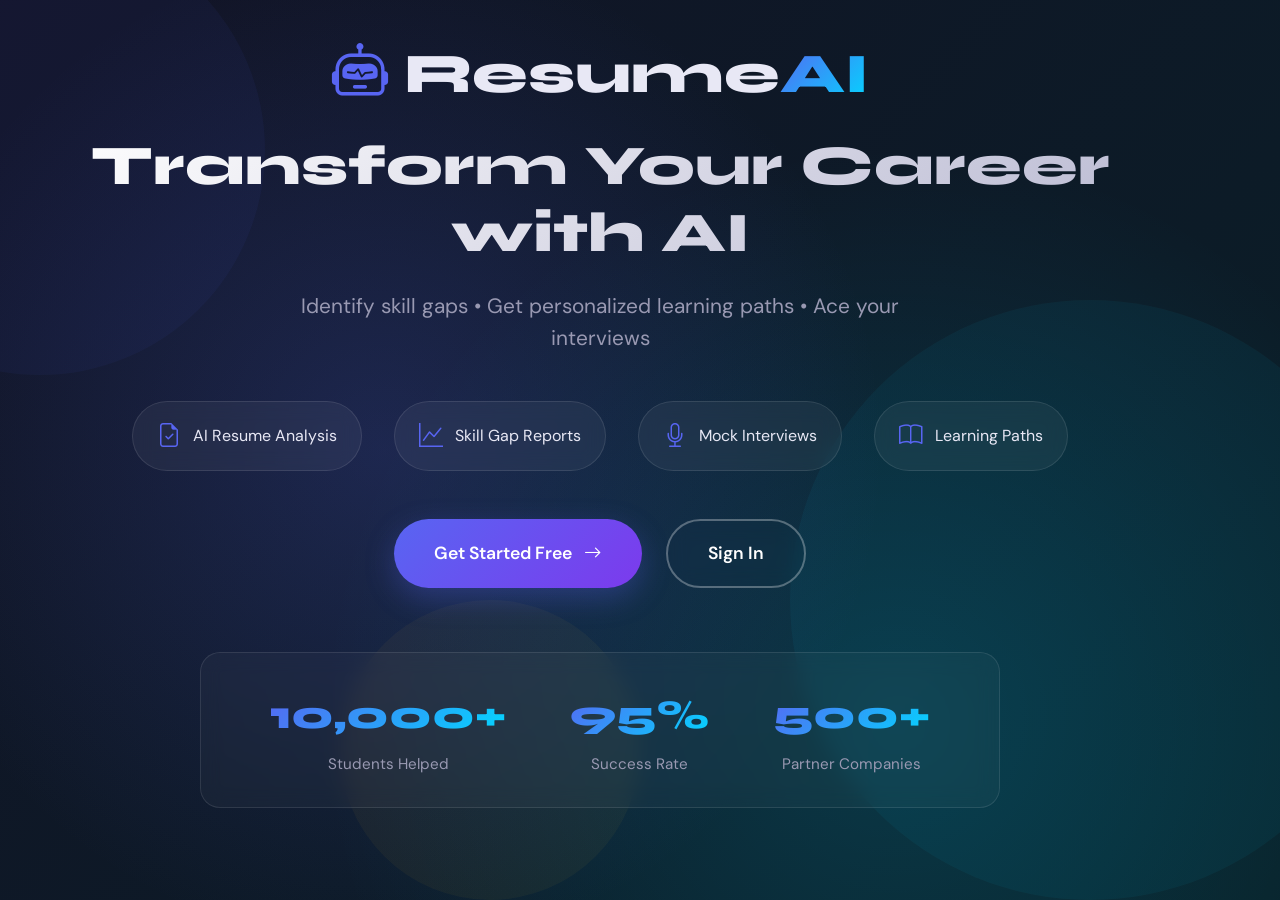
<file: index-enhanced.html>
<!DOCTYPE html>
<html lang="en">
<head>
  <meta charset="UTF-8">
  <meta name="viewport" content="width=device-width, initial-scale=1.0">
  <title>ResumeAI - Career Intelligence Platform</title>
  <link href="https://cdn.jsdelivr.net/npm/bootstrap@5.3.3/dist/css/bootstrap.min.css" rel="stylesheet">
  <link href="https://fonts.googleapis.com/css2?family=Syne:wght@400;600;700;800&family=DM+Sans:wght@300;400;500&display=swap" rel="stylesheet">
  <link href="https://cdn.jsdelivr.net/npm/bootstrap-icons@1.11.3/font/bootstrap-icons.min.css" rel="stylesheet">
  <link rel="stylesheet" href="style-enhanced.css">
</head>
<body>

<!-- ══════════════════════════════════════════════════════
     LANDING PAGE - First Page with Background
═══════════════════════════════════════════════════════ -->
<div id="landing-page" class="page landing-wrap active">
  <div class="landing-bg"></div>
  <div class="landing-overlay"></div>
  
  <div class="landing-content">
    <div class="landing-hero">
      <div class="landing-logo">
        <i class="bi bi-robot"></i>
        <span>Resume<span class="accent">AI</span></span>
      </div>
      <h1 class="landing-title">Transform Your Career with AI</h1>
      <p class="landing-subtitle">Identify skill gaps • Get personalized learning paths • Ace your interviews</p>
      
      <div class="landing-features">
        <div class="feature-item">
          <i class="bi bi-file-earmark-check"></i>
          <span>AI Resume Analysis</span>
        </div>
        <div class="feature-item">
          <i class="bi bi-graph-up"></i>
          <span>Skill Gap Reports</span>
        </div>
        <div class="feature-item">
          <i class="bi bi-mic"></i>
          <span>Mock Interviews</span>
        </div>
        <div class="feature-item">
          <i class="bi bi-book"></i>
          <span>Learning Paths</span>
        </div>
      </div>
      
      <div class="landing-actions">
        <button class="btn-landing-primary" onclick="showPage('register-page')">
          Get Started Free <i class="bi bi-arrow-right ms-2"></i>
        </button>
        <button class="btn-landing-secondary" onclick="showPage('login-page')">
          Sign In
        </button>
      </div>
      
      <div class="landing-stats">
        <div class="stat-item">
          <div class="stat-num">10,000+</div>
          <div class="stat-label">Students Helped</div>
        </div>
        <div class="stat-item">
          <div class="stat-num">95%</div>
          <div class="stat-label">Success Rate</div>
        </div>
        <div class="stat-item">
          <div class="stat-num">500+</div>
          <div class="stat-label">Partner Companies</div>
        </div>
      </div>
    </div>
  </div>
</div>

<!-- ══════════════════════════════════════════════════════
     REGISTER PAGE
═══════════════════════════════════════════════════════ -->
<div id="register-page" class="page auth-wrap">
  <div class="auth-glow"></div>
  
  <div class="auth-back-btn" onclick="showPage('landing-page')">
    <i class="bi bi-arrow-left me-2"></i> Back
  </div>
  
  <div class="mb-4 text-center fade-in">
    <div class="auth-logo">Resume<span>AI</span></div>
    <p style="color:var(--muted); font-size:.85rem">Career Intelligence Platform</p>
  </div>

  <div class="auth-card fade-in-2">
    <h2>Create Your Account</h2>
    <p class="sub">Start your AI-powered career journey today</p>

    <div class="form-group">
      <label>Full Name</label>
      <input class="form-control-dark" id="reg-name" type="text" placeholder="Enter Your Name"/>
    </div>

    <div class="form-group">
      <label>Email</label>
      <input class="form-control-dark" id="reg-email" type="email" placeholder="you@example.com"/>
    </div>

    <div class="form-group">
      <label>Password</label>
      <input class="form-control-dark" id="reg-pass" type="password" placeholder="••••••••"/>
    </div>

    <div class="form-group">
      <label>Confirm Password</label>
      <input class="form-control-dark" id="reg-confirm" type="password" placeholder="••••••••"/>
    </div>

    <div class="err-msg" id="reg-err">
      <i class="bi bi-exclamation-circle me-1"></i>
      <span id="reg-err-text"></span>
    </div>

    <button class="btn-primary-dark" onclick="handleRegister()">
      Create Account <i class="bi bi-arrow-right ms-1"></i>
    </button>

    <p class="auth-switch">
      Already have an account?
      <a onclick="showPage('login-page')">Sign in</a>
    </p>
  </div>
</div>

<!-- ══════════════════════════════════════════════════════
     LOGIN PAGE
═══════════════════════════════════════════════════════ -->
<div id="login-page" class="page auth-wrap">
  <div class="auth-glow"></div>
  
  <div class="auth-back-btn" onclick="showPage('landing-page')">
    <i class="bi bi-arrow-left me-2"></i> Back
  </div>

  <div class="mb-4 text-center fade-in">
    <div class="auth-logo">Resume<span>AI</span></div>
    <p style="color:var(--muted); font-size:.85rem">Career Intelligence Platform</p>
  </div>

  <div class="auth-card fade-in-2">
    <h2>Welcome Back</h2>
    <p class="sub">Sign in to continue your journey</p>

    <div class="form-group">
      <label>Email</label>
      <input class="form-control-dark" id="login-email" type="email" placeholder="you@example.com"/>
    </div>

    <div class="form-group">
      <label>Password</label>
      <input class="form-control-dark" id="login-pass" type="password" placeholder="••••••••"/>
    </div>

    <div class="err-msg" id="login-err">
      <i class="bi bi-exclamation-circle me-1"></i> Invalid credentials. Try again.
    </div>

    <button class="btn-primary-dark" onclick="handleLogin()">
      Sign In <i class="bi bi-arrow-right ms-1"></i>
    </button>

    <p class="auth-switch">
      Don't have an account?
      <a onclick="showPage('register-page')">Create account</a>
    </p>
    
    <div class="admin-login-link">
      <small>
        <a onclick="showAdminLogin()">Admin Login</a>
      </small>
    </div>
  </div>
</div>

<!-- ══════════════════════════════════════════════════════
     MAIN APP
═══════════════════════════════════════════════════════ -->
<div id="app-page" class="page">
  <div class="sidebar-overlay" id="sidebar-overlay" onclick="closeSidebar()"></div>

  <div class="topbar">
    <span class="topbar-logo">ResumeAI</span>
    <button class="topbar-toggle" onclick="toggleSidebar()">
      <i class="bi bi-list"></i>
    </button>
  </div>

  <aside class="sidebar" id="sidebar">
    <div class="sidebar-logo">Resume<span>AI</span></div>

    <nav class="nav-section">
      <div class="nav-label">Menu</div>

      <a class="nav-item active" onclick="showScreen('dashboard')">
        <i class="bi bi-grid"></i> Dashboard
      </a>
      <a class="nav-item" onclick="showScreen('upload')">
        <i class="bi bi-cloud-upload"></i> Upload Resume
      </a>
      <a class="nav-item" onclick="showScreen('skills')">
        <i class="bi bi-bar-chart"></i> Skill Report
      </a>
      <a class="nav-item" onclick="showScreen('learning')">
        <i class="bi bi-book"></i> Learning Path
      </a>
      <a class="nav-item" onclick="showScreen('interview')">
        <i class="bi bi-mic"></i> Mock Interview
      </a>
      <a class="nav-item" onclick="showScreen('pricing')" id="nav-pricing">
        <i class="bi bi-credit-card"></i> Pricing
      </a>
      <a class="nav-item" onclick="showScreen('admin')" id="nav-admin" style="display:none">
        <i class="bi bi-shield-check"></i> Admin Dashboard
      </a>
    </nav>

    <div class="sidebar-bottom">
      <button class="btn-logout" onclick="logout()">
        <i class="bi bi-box-arrow-left"></i> Logout
      </button>
    </div>
  </aside>

  <main class="main-content">
    <!-- Dashboard, Upload, Skills, Learning, Interview screens stay the same -->
    <!-- Adding new Pricing and Admin screens -->
    
    <!-- ════════════════════════════════
         PRICING SCREEN
    ═════════════════════════════════ -->
    <div class="screen" id="screen-pricing">
      <div class="fade-in">
        <div class="page-title">Choose Your Plan</div>
        <div class="page-sub">Unlock your career potential with our premium features</div>
      </div>

      <div class="subscription-status" id="subscription-status">
        <!-- Dynamic subscription status -->
      </div>

      <div class="pricing-grid fade-in-2">
        <div class="pricing-card">
          <div class="pricing-header">
            <h3>Basic</h3>
            <div class="pricing-price">
              <span class="currency">₹</span>
              <span class="amount">499</span>
              <span class="period">/month</span>
            </div>
          </div>
          <ul class="pricing-features">
            <li><i class="bi bi-check-circle"></i> Resume Analysis</li>
            <li><i class="bi bi-check-circle"></i> Skill Gap Report</li>
            <li><i class="bi bi-check-circle"></i> 5 Mock Interviews</li>
            <li><i class="bi bi-check-circle"></i> Basic Learning Path</li>
            <li><i class="bi bi-check-circle"></i> Email Support</li>
          </ul>
          <button class="btn-pricing" onclick="selectPlan('basic', 499)">
            Get Started
          </button>
        </div>

        <div class="pricing-card popular">
          <div class="popular-badge">Most Popular</div>
          <div class="pricing-header">
            <h3>Professional</h3>
            <div class="pricing-price">
              <span class="currency">₹</span>
              <span class="amount">999</span>
              <span class="period">/3 months</span>
            </div>
          </div>
          <ul class="pricing-features">
            <li><i class="bi bi-check-circle"></i> Everything in Basic</li>
            <li><i class="bi bi-check-circle"></i> Unlimited Mock Interviews</li>
            <li><i class="bi bi-check-circle"></i> AI Interview Feedback</li>
            <li><i class="bi bi-check-circle"></i> Personalized Learning Path</li>
            <li><i class="bi bi-check-circle"></i> Priority Support</li>
            <li><i class="bi bi-check-circle"></i> ATS Resume Optimization</li>
          </ul>
          <button class="btn-pricing" onclick="selectPlan('pro', 999)">
            Get Professional
          </button>
        </div>

        <div class="pricing-card">
          <div class="pricing-header">
            <h3>Premium</h3>
            <div class="pricing-price">
              <span class="currency">₹</span>
              <span class="amount">1999</span>
              <span class="period">/6 months</span>
            </div>
          </div>
          <ul class="pricing-features">
            <li><i class="bi bi-check-circle"></i> Everything in Professional</li>
            <li><i class="bi bi-check-circle"></i> One-on-One Mentorship</li>
            <li><i class="bi bi-check-circle"></i> Company-Specific Prep</li>
            <li><i class="bi bi-check-circle"></i> Project Review & Guidance</li>
            <li><i class="bi bi-check-circle"></i> 24/7 Support</li>
            <li><i class="bi bi-check-circle"></i> Placement Assistance</li>
            <li><i class="bi bi-check-circle"></i> Certificate</li>
          </ul>
          <button class="btn-pricing" onclick="selectPlan('premium', 1999)">
            Get Premium
          </button>
        </div>
      </div>

      <div class="payment-methods fade-in-3">
        <div class="payment-title">We Accept</div>
        <div class="payment-icons">
          <div class="payment-icon">
            <i class="bi bi-credit-card"></i>
            <span>Credit Card</span>
          </div>
          <div class="payment-icon">
            <i class="bi bi-wallet2"></i>
            <span>Debit Card</span>
          </div>
          <div class="payment-icon">
            <i class="bi bi-bank"></i>
            <span>Net Banking</span>
          </div>
          <div class="payment-icon">
            <i class="bi bi-phone"></i>
            <span>UPI</span>
          </div>
        </div>
      </div>
    </div>

    <!-- ════════════════════════════════
         ADMIN DASHBOARD SCREEN
    ═════════════════════════════════ -->
    <div class="screen" id="screen-admin">
      <div class="fade-in">
        <div class="page-title">Admin Dashboard</div>
        <div class="page-sub">Platform analytics and user management</div>
      </div>

      <div class="admin-stats-grid fade-in-2">
        <div class="admin-stat-card">
          <div class="admin-stat-icon" style="background: linear-gradient(135deg, #667eea 0%, #764ba2 100%);">
            <i class="bi bi-people"></i>
          </div>
          <div class="admin-stat-content">
            <div class="admin-stat-value" id="admin-total-users">0</div>
            <div class="admin-stat-label">Total Users</div>
          </div>
        </div>
        
        <div class="admin-stat-card">
          <div class="admin-stat-icon" style="background: linear-gradient(135deg, #f093fb 0%, #f5576c 100%);">
            <i class="bi bi-file-earmark-text"></i>
          </div>
          <div class="admin-stat-content">
            <div class="admin-stat-value" id="admin-total-resumes">0</div>
            <div class="admin-stat-label">Resumes Analyzed</div>
          </div>
        </div>
        
        <div class="admin-stat-card">
          <div class="admin-stat-icon" style="background: linear-gradient(135deg, #4facfe 0%, #00f2fe 100%);">
            <i class="bi bi-currency-rupee"></i>
          </div>
          <div class="admin-stat-content">
            <div class="admin-stat-value" id="admin-total-revenue">₹0</div>
            <div class="admin-stat-label">Total Revenue</div>
          </div>
        </div>
        
        <div class="admin-stat-card">
          <div class="admin-stat-icon" style="background: linear-gradient(135deg, #43e97b 0%, #38f9d7 100%);">
            <i class="bi bi-check-circle"></i>
          </div>
          <div class="admin-stat-content">
            <div class="admin-stat-value" id="admin-active-subs">0</div>
            <div class="admin-stat-label">Active Subscriptions</div>
          </div>
        </div>
      </div>

      <div class="row g-3 mt-3">
        <div class="col-md-6">
          <div class="card-dark">
            <h5 class="heading mb-3">Recent Users</h5>
            <div id="admin-recent-users" class="admin-users-list">
              <!-- Dynamic content -->
            </div>
          </div>
        </div>
        
        <div class="col-md-6">
          <div class="card-dark">
            <h5 class="heading mb-3">Revenue by Plan</h5>
            <div id="admin-revenue-chart">
              <!-- Dynamic content -->
            </div>
          </div>
        </div>
      </div>

      <div class="card-dark mt-3">
        <h5 class="heading mb-3">Common Skill Gaps</h5>
        <div id="admin-skill-gaps" class="skill-gaps-grid">
          <!-- Dynamic content -->
        </div>
      </div>
    </div>

  </main>
</div>

<!-- Payment Modal -->
<div class="modal fade" id="paymentModal" tabindex="-1">
  <div class="modal-dialog modal-dialog-centered">
    <div class="modal-content bg-dark-custom">
      <div class="modal-header border-0">
        <h5 class="modal-title">Complete Payment</h5>
        <button type="button" class="btn-close btn-close-white" data-bs-dismiss="modal"></button>
      </div>
      <div class="modal-body">
        <div class="payment-summary">
          <div class="d-flex justify-content-between mb-3">
            <span>Plan:</span>
            <strong id="payment-plan-name">Professional</strong>
          </div>
          <div class="d-flex justify-content-between mb-3">
            <span>Amount:</span>
            <strong id="payment-amount">₹999</strong>
          </div>
          <hr style="border-color: rgba(255,255,255,0.1)">
          <div class="payment-methods-select">
            <label class="mb-2">Select Payment Method</label>
            <select class="select-dark" id="payment-method-select">
              <option value="razorpay">Razorpay (All Methods)</option>
              <option value="card">Credit/Debit Card</option>
              <option value="upi">UPI</option>
              <option value="netbanking">Net Banking</option>
            </select>
          </div>
        </div>
      </div>
      <div class="modal-footer border-0">
        <button type="button" class="btn-next-q" data-bs-dismiss="modal">Cancel</button>
        <button type="button" class="btn-primary-dark" onclick="processPayment()">
          <i class="bi bi-lock me-2"></i>Pay Securely
        </button>
      </div>
    </div>
  </div>
</div>

<script src="https://cdn.jsdelivr.net/npm/bootstrap@5.3.3/dist/js/bootstrap.bundle.min.js"></script>
<script src="script-enhanced.js"></script>

</body>
</html>
</file>
<file: style-enhanced.css>
/* ═══════════════════════════════════════════════════════
   ResumeAI - Enhanced Styles with Images & Animations
═══════════════════════════════════════════════════════ */

:root {
  --bg: #0a0a0f;
  --bg-card: #13131f;
  --bg-light: #1a1a2e;
  --text: #e8e8f5;
  --muted: #9999b2;
  --accent: #5865f2;
  --accent2: #00d9ff;
  --accent3: #ffaa00;
  --success: #00e676;
  --danger: #ff4444;
  --warning: #ffaa00;
}

* {
  margin: 0;
  padding: 0;
  box-sizing: border-box;
}

body {
  font-family: 'DM Sans', sans-serif;
  background: var(--bg);
  color: var(--text);
  overflow-x: hidden;
}

/* ═══════════════════════════════════════════════════════
   LANDING PAGE - Hero Section with Background
═══════════════════════════════════════════════════════ */

.landing-wrap {
  min-height: 100vh;
  position: relative;
  overflow: hidden;
  display: flex;
  align-items: center;
  justify-content: center;
}

.landing-bg {
  position: absolute;
  top: 0;
  left: 0;
  width: 100%;
  height: 100%;
  background: 
    linear-gradient(135deg, rgba(88, 101, 242, 0.1) 0%, rgba(0, 217, 255, 0.1) 100%),
    url('data:image/svg+xml,<svg xmlns="http://www.w3.org/2000/svg" viewBox="0 0 1200 600"><rect fill="%230a0a0f" width="1200" height="600"/><g fill-opacity="0.05"><circle fill="%235865f2" cx="200" cy="100" r="150"/><circle fill="%2300d9ff" cx="900" cy="400" r="200"/><circle fill="%23ffaa00" cx="500" cy="500" r="100"/></g></svg>');
  background-size: cover;
  background-position: center;
  z-index: 0;
  animation: bgFloat 20s ease-in-out infinite;
}

@keyframes bgFloat {
  0%, 100% { transform: scale(1) translateY(0); }
  50% { transform: scale(1.05) translateY(-20px); }
}

.landing-overlay {
  position: absolute;
  top: 0;
  left: 0;
  width: 100%;
  height: 100%;
  background: radial-gradient(circle at 30% 50%, rgba(88, 101, 242, 0.2) 0%, transparent 50%),
              radial-gradient(circle at 70% 80%, rgba(0, 217, 255, 0.15) 0%, transparent 50%);
  z-index: 1;
}

.landing-content {
  position: relative;
  z-index: 2;
  width: 100%;
  max-width: 1200px;
  padding: 2rem;
}

.landing-hero {
  text-align: center;
}

.landing-logo {
  font-size: 3.5rem;
  font-weight: 800;
  font-family: 'Syne', sans-serif;
  margin-bottom: 1rem;
  display: flex;
  align-items: center;
  justify-content: center;
  gap: 1rem;
}

.landing-logo i {
  color: var(--accent);
  animation: robotPulse 2s ease-in-out infinite;
}

@keyframes robotPulse {
  0%, 100% { transform: scale(1); }
  50% { transform: scale(1.1); }
}

.landing-logo .accent {
  background: linear-gradient(135deg, var(--accent) 0%, var(--accent2) 100%);
  -webkit-background-clip: text;
  -webkit-text-fill-color: transparent;
  background-clip: text;
}

.landing-title {
  font-size: 3.5rem;
  font-weight: 800;
  font-family: 'Syne', sans-serif;
  margin-bottom: 1.5rem;
  background: linear-gradient(135deg, #fff 0%, #b8b8d1 100%);
  -webkit-background-clip: text;
  -webkit-text-fill-color: transparent;
  background-clip: text;
  line-height: 1.2;
}

.landing-subtitle {
  font-size: 1.3rem;
  color: var(--muted);
  margin-bottom: 3rem;
  max-width: 700px;
  margin-left: auto;
  margin-right: auto;
}

.landing-features {
  display: flex;
  gap: 2rem;
  justify-content: center;
  flex-wrap: wrap;
  margin-bottom: 3rem;
}

.feature-item {
  display: flex;
  align-items: center;
  gap: 0.75rem;
  padding: 1rem 1.5rem;
  background: rgba(255, 255, 255, 0.05);
  border-radius: 50px;
  border: 1px solid rgba(255, 255, 255, 0.1);
  backdrop-filter: blur(10px);
  transition: all 0.3s ease;
}

.feature-item:hover {
  background: rgba(88, 101, 242, 0.2);
  border-color: var(--accent);
  transform: translateY(-3px);
}

.feature-item i {
  font-size: 1.5rem;
  color: var(--accent);
}

.landing-actions {
  display: flex;
  gap: 1.5rem;
  justify-content: center;
  margin-bottom: 4rem;
  flex-wrap: wrap;
}

.btn-landing-primary {
  background: linear-gradient(135deg, var(--accent) 0%, #7c3aed 100%);
  color: white;
  border: none;
  padding: 1.2rem 2.5rem;
  font-size: 1.1rem;
  font-weight: 600;
  border-radius: 50px;
  cursor: pointer;
  transition: all 0.3s ease;
  box-shadow: 0 10px 30px rgba(88, 101, 242, 0.3);
}

.btn-landing-primary:hover {
  transform: translateY(-3px);
  box-shadow: 0 15px 40px rgba(88, 101, 242, 0.5);
}

.btn-landing-secondary {
  background: transparent;
  color: white;
  border: 2px solid rgba(255, 255, 255, 0.3);
  padding: 1.2rem 2.5rem;
  font-size: 1.1rem;
  font-weight: 600;
  border-radius: 50px;
  cursor: pointer;
  transition: all 0.3s ease;
  backdrop-filter: blur(10px);
}

.btn-landing-secondary:hover {
  border-color: var(--accent);
  background: rgba(88, 101, 242, 0.1);
  transform: translateY(-3px);
}

.landing-stats {
  display: flex;
  gap: 4rem;
  justify-content: center;
  flex-wrap: wrap;
  padding: 2rem;
  background: rgba(255, 255, 255, 0.03);
  border-radius: 20px;
  border: 1px solid rgba(255, 255, 255, 0.1);
  backdrop-filter: blur(10px);
  max-width: 800px;
  margin: 0 auto;
}

.stat-item {
  text-align: center;
}

.stat-num {
  font-size: 2.5rem;
  font-weight: 800;
  font-family: 'Syne', sans-serif;
  background: linear-gradient(135deg, var(--accent) 0%, var(--accent2) 100%);
  -webkit-background-clip: text;
  -webkit-text-fill-color: transparent;
  background-clip: text;
}

.stat-label {
  color: var(--muted);
  font-size: 0.95rem;
  margin-top: 0.5rem;
}

/* ═══════════════════════════════════════════════════════
   AUTH PAGES - Enhanced
═══════════════════════════════════════════════════════ */

.auth-wrap {
  min-height: 100vh;
  display: flex;
  flex-direction: column;
  align-items: center;
  justify-content: center;
  padding: 2rem;
  position: relative;
  background: linear-gradient(135deg, #0a0a0f 0%, #1a0f2e 100%);
}

.auth-back-btn {
  position: absolute;
  top: 2rem;
  left: 2rem;
  color: var(--muted);
  cursor: pointer;
  transition: all 0.3s ease;
  font-size: 1rem;
  z-index: 10;
}

.auth-back-btn:hover {
  color: var(--accent);
  transform: translateX(-3px);
}

.auth-glow {
  position: absolute;
  width: 600px;
  height: 600px;
  background: radial-gradient(circle, rgba(88, 101, 242, 0.3) 0%, transparent 70%);
  border-radius: 50%;
  filter: blur(80px);
  top: 50%;
  left: 50%;
  transform: translate(-50%, -50%);
  animation: glowPulse 4s ease-in-out infinite;
}

@keyframes glowPulse {
  0%, 100% { opacity: 0.5; transform: translate(-50%, -50%) scale(1); }
  50% { opacity: 0.8; transform: translate(-50%, -50%) scale(1.1); }
}

.auth-logo {
  font-size: 2.5rem;
  font-weight: 800;
  font-family: 'Syne', sans-serif;
  color: white;
}

.auth-logo span {
  background: linear-gradient(135deg, var(--accent) 0%, var(--accent2) 100%);
  -webkit-background-clip: text;
  -webkit-text-fill-color: transparent;
  background-clip: text;
}

.auth-card {
  background: rgba(19, 19, 31, 0.8);
  border: 1px solid rgba(255, 255, 255, 0.1);
  border-radius: 20px;
  padding: 2.5rem;
  max-width: 450px;
  width: 100%;
  backdrop-filter: blur(20px);
  box-shadow: 0 20px 60px rgba(0, 0, 0, 0.5);
  position: relative;
  z-index: 2;
}

.auth-card h2 {
  font-family: 'Syne', sans-serif;
  font-size: 2rem;
  margin-bottom: 0.5rem;
}

.auth-card .sub {
  color: var(--muted);
  margin-bottom: 2rem;
  font-size: 0.95rem;
}

.form-group {
  margin-bottom: 1.5rem;
}

.form-group label {
  display: block;
  margin-bottom: 0.5rem;
  font-size: 0.9rem;
  color: var(--muted);
  font-weight: 500;
}

.form-control-dark {
  width: 100%;
  padding: 0.9rem 1.2rem;
  background: rgba(255, 255, 255, 0.05);
  border: 1px solid rgba(255, 255, 255, 0.1);
  border-radius: 10px;
  color: white;
  font-size: 1rem;
  transition: all 0.3s ease;
}

.form-control-dark:focus {
  outline: none;
  border-color: var(--accent);
  background: rgba(255, 255, 255, 0.08);
  box-shadow: 0 0 0 3px rgba(88, 101, 242, 0.2);
}

.btn-primary-dark {
  width: 100%;
  padding: 1rem;
  background: linear-gradient(135deg, var(--accent) 0%, #7c3aed 100%);
  border: none;
  border-radius: 10px;
  color: white;
  font-weight: 600;
  font-size: 1rem;
  cursor: pointer;
  transition: all 0.3s ease;
  margin-top: 1rem;
}

.btn-primary-dark:hover {
  transform: translateY(-2px);
  box-shadow: 0 10px 30px rgba(88, 101, 242, 0.4);
}

.auth-switch {
  text-align: center;
  margin-top: 1.5rem;
  color: var(--muted);
  font-size: 0.9rem;
}

.auth-switch a {
  color: var(--accent);
  cursor: pointer;
  text-decoration: none;
  font-weight: 600;
}

.auth-switch a:hover {
  text-decoration: underline;
}

.admin-login-link {
  text-align: center;
  margin-top: 1rem;
  padding-top: 1rem;
  border-top: 1px solid rgba(255, 255, 255, 0.1);
}

.admin-login-link a {
  color: var(--accent3);
  cursor: pointer;
  text-decoration: none;
  font-weight: 500;
}

.err-msg {
  background: rgba(255, 68, 68, 0.1);
  border: 1px solid rgba(255, 68, 68, 0.3);
  border-radius: 8px;
  padding: 0.8rem;
  margin-bottom: 1rem;
  color: var(--danger);
  font-size: 0.9rem;
  display: none;
}

.err-msg.show {
  display: flex;
  align-items: center;
  animation: slideDown 0.3s ease;
}

@keyframes slideDown {
  from { opacity: 0; transform: translateY(-10px); }
  to { opacity: 1; transform: translateY(0); }
}

/* ═══════════════════════════════════════════════════════
   PRICING CARDS
═══════════════════════════════════════════════════════ */

.pricing-grid {
  display: grid;
  grid-template-columns: repeat(auto-fit, minmax(320px, 1fr));
  gap: 2rem;
  margin-top: 2rem;
}

.pricing-card {
  background: rgba(19, 19, 31, 0.8);
  border: 1px solid rgba(255, 255, 255, 0.1);
  border-radius: 20px;
  padding: 2.5rem;
  transition: all 0.3s ease;
  position: relative;
  backdrop-filter: blur(10px);
}

.pricing-card:hover {
  transform: translateY(-10px);
  border-color: var(--accent);
  box-shadow: 0 20px 60px rgba(88, 101, 242, 0.3);
}

.pricing-card.popular {
  border: 2px solid var(--accent);
  background: linear-gradient(135deg, rgba(88, 101, 242, 0.1) 0%, rgba(124, 58, 237, 0.1) 100%);
}

.popular-badge {
  position: absolute;
  top: -12px;
  right: 20px;
  background: linear-gradient(135deg, var(--accent) 0%, #7c3aed 100%);
  color: white;
  padding: 0.4rem 1rem;
  border-radius: 20px;
  font-size: 0.8rem;
  font-weight: 600;
}

.pricing-header h3 {
  font-family: 'Syne', sans-serif;
  font-size: 1.8rem;
  margin-bottom: 1rem;
}

.pricing-price {
  display: flex;
  align-items: baseline;
  margin-bottom: 2rem;
}

.pricing-price .currency {
  font-size: 1.5rem;
  color: var(--muted);
}

.pricing-price .amount {
  font-size: 3rem;
  font-weight: 800;
  font-family: 'Syne', sans-serif;
  margin: 0 0.3rem;
  background: linear-gradient(135deg, var(--accent) 0%, var(--accent2) 100%);
  -webkit-background-clip: text;
  -webkit-text-fill-color: transparent;
  background-clip: text;
}

.pricing-price .period {
  font-size: 1rem;
  color: var(--muted);
}

.pricing-features {
  list-style: none;
  margin-bottom: 2rem;
}

.pricing-features li {
  padding: 0.8rem 0;
  display: flex;
  align-items: center;
  gap: 0.8rem;
  border-bottom: 1px solid rgba(255, 255, 255, 0.05);
}

.pricing-features li:last-child {
  border-bottom: none;
}

.pricing-features i {
  color: var(--success);
  font-size: 1.2rem;
}

.btn-pricing {
  width: 100%;
  padding: 1rem;
  background: linear-gradient(135deg, var(--accent) 0%, #7c3aed 100%);
  border: none;
  border-radius: 10px;
  color: white;
  font-weight: 600;
  font-size: 1rem;
  cursor: pointer;
  transition: all 0.3s ease;
}

.btn-pricing:hover {
  transform: translateY(-2px);
  box-shadow: 0 10px 30px rgba(88, 101, 242, 0.5);
}

.payment-methods {
  margin-top: 3rem;
  text-align: center;
}

.payment-title {
  color: var(--muted);
  margin-bottom: 1.5rem;
  font-size: 0.9rem;
  text-transform: uppercase;
  letter-spacing: 0.1em;
}

.payment-icons {
  display: flex;
  gap: 2rem;
  justify-content: center;
  flex-wrap: wrap;
}

.payment-icon {
  display: flex;
  flex-direction: column;
  align-items: center;
  gap: 0.5rem;
  padding: 1rem;
  background: rgba(255, 255, 255, 0.03);
  border-radius: 15px;
  border: 1px solid rgba(255, 255, 255, 0.1);
  min-width: 100px;
  transition: all 0.3s ease;
}

.payment-icon:hover {
  background: rgba(88, 101, 242, 0.1);
  border-color: var(--accent);
  transform: translateY(-3px);
}

.payment-icon i {
  font-size: 2rem;
  color: var(--accent);
}

.payment-icon span {
  font-size: 0.85rem;
  color: var(--muted);
}

/* ═══════════════════════════════════════════════════════
   ADMIN DASHBOARD
═══════════════════════════════════════════════════════ */

.admin-stats-grid {
  display: grid;
  grid-template-columns: repeat(auto-fit, minmax(250px, 1fr));
  gap: 1.5rem;
  margin-bottom: 2rem;
}

.admin-stat-card {
  background: rgba(19, 19, 31, 0.8);
  border: 1px solid rgba(255, 255, 255, 0.1);
  border-radius: 15px;
  padding: 1.5rem;
  display: flex;
  align-items: center;
  gap: 1.5rem;
  transition: all 0.3s ease;
}

.admin-stat-card:hover {
  transform: translateY(-5px);
  box-shadow: 0 15px 40px rgba(0, 0, 0, 0.3);
}

.admin-stat-icon {
  width: 60px;
  height: 60px;
  border-radius: 15px;
  display: flex;
  align-items: center;
  justify-content: center;
  font-size: 1.8rem;
  color: white;
}

.admin-stat-content {
  flex: 1;
}

.admin-stat-value {
  font-size: 2rem;
  font-weight: 800;
  font-family: 'Syne', sans-serif;
  margin-bottom: 0.3rem;
}

.admin-stat-label {
  color: var(--muted);
  font-size: 0.9rem;
}

/* ═══════════════════════════════════════════════════════
   UTILITY CLASSES
═══════════════════════════════════════════════════════ */

.page {
  display: none;
}

.page.active {
  display: block;
}

.fade-in {
  animation: fadeIn 0.6s ease;
}

.fade-in-2 {
  animation: fadeIn 0.8s ease 0.2s both;
}

.fade-in-3 {
  animation: fadeIn 1s ease 0.4s both;
}

@keyframes fadeIn {
  from { opacity: 0; transform: translateY(20px); }
  to { opacity: 1; transform: translateY(0); }
}

/* Modal Styling */
.bg-dark-custom {
  background: var(--bg-card) !important;
  border: 1px solid rgba(255, 255, 255, 0.1);
}

.modal-content {
  border-radius: 20px;
}

.modal-header, .modal-footer {
  background: transparent;
}

.select-dark {
  width: 100%;
  padding: 0.8rem;
  background: rgba(255, 255, 255, 0.05);
  border: 1px solid rgba(255, 255, 255, 0.1);
  border-radius: 10px;
  color: white;
  font-size: 1rem;
}

.btn-next-q {
  padding: 0.7rem 1.5rem;
  background: rgba(255, 255, 255, 0.05);
  border: 1px solid rgba(255, 255, 255, 0.2);
  border-radius: 8px;
  color: white;
  cursor: pointer;
  transition: all 0.3s ease;
}

.btn-next-q:hover {
  background: rgba(255, 255, 255, 0.1);
}

/* Responsive */
@media (max-width: 768px) {
  .landing-title {
    font-size: 2.5rem;
  }
  
  .landing-subtitle {
    font-size: 1.1rem;
  }
  
  .landing-stats {
    gap: 2rem;
  }
  
  .pricing-grid {
    grid-template-columns: 1fr;
  }
}
</file>
